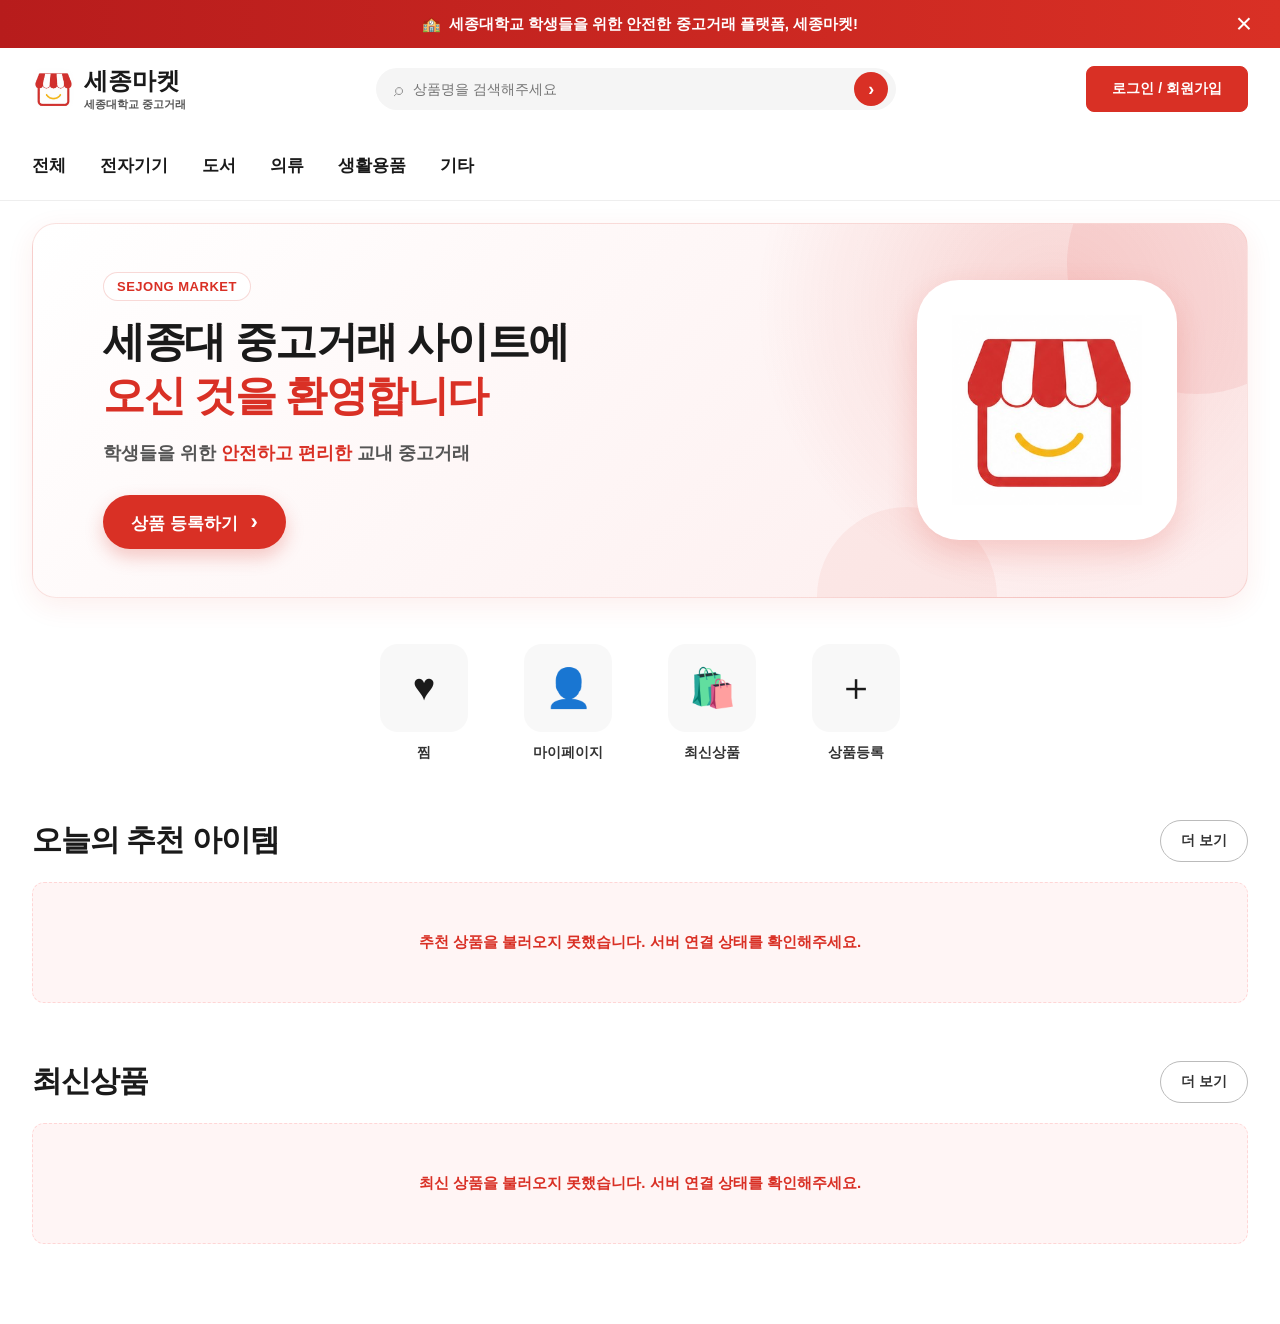
<file: frontend/main_ui/index.html>
<!DOCTYPE html>
<html lang="ko">
  <head>
    <meta charset="UTF-8" />
    <meta name="viewport" content="width=device-width, initial-scale=1.0" />
    <title>세종마켓 메인 페이지</title>
  <link rel="icon" href="data:image/svg+xml,%3Csvg xmlns=%27http://www.w3.org/2000/svg%27 viewBox=%270 0 100 100%27%3E%3Ctext y=%27.9em%27 font-size=%2790%27%3E%F0%9F%8F%AB%3C/text%3E%3C/svg%3E">

    <style>
      :root {
        --primary: #d93025;
        --primary-dark: #b71c1c;
        --primary-light: #fdecec;
        --text-primary: #1a1a1a;
        --text-secondary: #555;
        --text-muted: #999;
        --border: #e0e0e0;
        --bg-page: #ffffff;
        --bg-card: #ffffff;
      }

      * {
        box-sizing: border-box;
        margin: 0;
        padding: 0;
      }

      html {
        scroll-behavior: smooth;
      }

      body {
        font-family: Arial, "Noto Sans KR", sans-serif;
        background: var(--bg-page);
        color: var(--text-primary);
      }

      a {
        color: inherit;
        text-decoration: none;
      }

      button {
        border: none;
        background: none;
        cursor: pointer;
        font-family: inherit;
      }

      .top-banner {
        width: 100%;
        height: 48px;
        background: linear-gradient(90deg, var(--primary-dark), var(--primary));
        color: white;
        display: flex;
        align-items: center;
        justify-content: center;
        font-size: 15px;
        font-weight: 700;
        position: relative;
      }

      .top-banner span {
        margin-right: 8px;
      }

      .top-banner .close-btn {
        position: absolute;
        right: 28px;
        top: 50%;
        transform: translateY(-50%);
        color: white;
        font-size: 28px;
        font-weight: 300;
      }

      .header {
        border-bottom: 1px solid #eeeeee;
        background: white;
      }

      .header-inner {
        width: 1180px;
        margin: 0 auto;
        padding: 18px 0;
        display: flex;
        align-items: center;
        justify-content: space-between;
      }

      .logo {
        display: flex;
        align-items: center;
        gap: 10px;
      }

      .logo-img {
        width: 42px;
        height: 42px;
        border-radius: 10px;
        object-fit: cover;
      }

      .logo-text-wrap {
        display: flex;
        flex-direction: column;
        line-height: 1.1;
      }

      .logo-main {
        font-size: 24px;
        font-weight: 900;
      }

      .logo-sub {
        margin-top: 4px;
        font-size: 11px;
        font-weight: 700;
        color: var(--text-secondary);
      }

      .search-form {
        width: 520px;
        height: 42px;
        background: #f5f5f5;
        border-radius: 999px;
        display: flex;
        align-items: center;
        padding: 0 8px 0 18px;
        gap: 10px;
      }

      .search-icon {
        font-size: 18px;
        color: #999999;
      }

      .search-form input {
        flex: 1;
        border: none;
        outline: none;
        background: transparent;
        font-size: 14px;
      }

      .search-submit-btn {
        width: 34px;
        height: 34px;
        border-radius: 50%;
        background: var(--primary);
        color: white;
        font-size: 18px;
        font-weight: 900;
      }

      .auth-area {
        display: flex;
        align-items: center;
        justify-content: flex-end;
        gap: 8px;
        flex-wrap: wrap;
      }

      .auth-user-name {
        color: var(--text-primary);
        font-size: 14px;
        font-weight: 900;
        white-space: nowrap;
      }

      .login-btn,
      .auth-login-btn,
      .auth-action-btn {
        border: 1px solid var(--primary);
        padding: 13px 25px;
        border-radius: 8px;
        font-size: 14px;
        font-weight: 800;
        background: var(--primary);
        color: white;
        transition: 0.18s;
      }

      .auth-action-btn {
        padding: 12px 16px;
      }

      .auth-logout-btn {
        border-color: #d5d5d5;
        background: #ffffff;
        color: var(--text-primary);
      }

      .login-btn:hover,
      .auth-login-btn:hover,
      .auth-action-btn:hover {
        background: var(--primary-dark);
      }

      .auth-logout-btn:hover {
        border-color: var(--primary);
        background: var(--primary-light);
        color: var(--primary);
      }

      .nav {
        width: 1180px;
        height: 70px;
        margin: 0 auto;
        display: flex;
        align-items: center;
      }

      .nav-left {
        display: flex;
        align-items: center;
        gap: 34px;
      }

      .nav-left a {
        font-size: 17px;
        font-weight: 800;
        transition: 0.18s;
      }

      .nav-left a:hover {
        color: var(--primary);
      }

      .main {
        width: 1180px;
        margin: 22px auto 80px;
        position: relative;
      }

      .hero {
        width: 100%;
        min-height: 290px;
        background:
          radial-gradient(circle at 84% 22%, rgba(217, 48, 37, 0.16), transparent 28%),
          linear-gradient(135deg, #ffffff 0%, var(--primary-light) 100%);
        border: 1px solid rgba(217, 48, 37, 0.13);
        border-radius: 24px;
        padding: 48px 70px;
        display: flex;
        align-items: center;
        justify-content: space-between;
        overflow: hidden;
        position: relative;
        box-shadow: 0 8px 28px rgba(217, 48, 37, 0.08);
      }

      .hero::before {
        content: "";
        position: absolute;
        width: 260px;
        height: 260px;
        right: -80px;
        top: -90px;
        background: rgba(217, 48, 37, 0.08);
        border-radius: 50%;
      }

      .hero::after {
        content: "";
        position: absolute;
        width: 180px;
        height: 180px;
        right: 250px;
        bottom: -90px;
        background: rgba(217, 48, 37, 0.06);
        border-radius: 50%;
      }

      .hero-text {
        position: relative;
        z-index: 2;
      }

      .hero-label {
        display: inline-block;
        margin-bottom: 14px;
        padding: 6px 13px;
        border-radius: 999px;
        background: white;
        color: var(--primary);
        border: 1px solid rgba(217, 48, 37, 0.18);
        font-size: 13px;
        font-weight: 800;
        letter-spacing: 0.5px;
      }

      .hero-text h1 {
        font-size: 42px;
        line-height: 1.28;
        letter-spacing: -1.5px;
        margin-bottom: 18px;
      }

      .hero-text h1 strong {
        color: var(--primary);
      }

      .hero-desc {
        font-size: 18px;
        font-weight: 600;
        color: var(--text-secondary);
        margin-bottom: 30px;
      }

      .hero-desc .red {
        color: var(--primary);
        font-weight: 900;
      }

      .hero-btn {
        min-width: 170px;
        height: 54px;
        padding: 0 28px;
        border-radius: 999px;
        background: var(--primary);
        color: white;
        font-size: 17px;
        font-weight: 800;
        box-shadow: 0 8px 18px rgba(217, 48, 37, 0.25);
        transition: 0.18s;
      }

      .hero-btn:hover {
        background: var(--primary-dark);
        transform: translateY(-2px);
      }

      .hero-btn span {
        margin-left: 8px;
        font-size: 22px;
      }

      .hero-logo-box {
        width: 260px;
        height: 260px;
        border-radius: 42px;
        background: white;
        display: flex;
        align-items: center;
        justify-content: center;
        position: relative;
        z-index: 2;
        box-shadow: 0 12px 30px rgba(217, 48, 37, 0.18);
      }

      .hero-logo-img {
        width: 190px;
        height: 190px;
        object-fit: contain;
      }

      .quick-menu {
        margin: 46px auto 58px;
        display: flex;
        justify-content: center;
        gap: 34px;
      }

      .quick-item {
        width: 110px;
        text-align: center;
      }

      .quick-link {
        display: block;
      }

      .quick-icon {
        width: 88px;
        height: 88px;
        margin: 0 auto 12px;
        background: #f8f8f8;
        border-radius: 18px;
        display: flex;
        align-items: center;
        justify-content: center;
        font-size: 38px;
        transition: 0.2s;
      }

      .quick-link:hover .quick-icon {
        transform: translateY(-4px);
        background: var(--primary-light);
        color: var(--primary);
      }

      .quick-item p {
        font-size: 14px;
        font-weight: 800;
        color: #333333;
      }

      .product-section {
        margin-top: 58px;
      }

      .section-head {
        display: flex;
        align-items: center;
        justify-content: space-between;
        margin-bottom: 20px;
      }

      .section-title {
        font-size: 30px;
        font-weight: 900;
        letter-spacing: -1px;
      }

      .more-btn {
        padding: 11px 20px;
        border: 1px solid #bbbbbb;
        border-radius: 999px;
        font-size: 14px;
        font-weight: 800;
        color: #333333;
        background: white;
        transition: 0.18s;
      }

      .more-btn:hover {
        border-color: var(--primary);
        color: var(--primary);
        background: var(--primary-light);
      }

      .product-grid {
        display: grid;
        grid-template-columns: repeat(5, 1fr);
        gap: 18px;
      }

      .product-card {
        border-radius: 10px;
        overflow: hidden;
        background: white;
        border: 1px solid #eeeeee;
        transition: 0.2s;
        position: relative;
      }

      .product-card:hover {
        transform: translateY(-5px);
        box-shadow: 0 10px 30px rgba(0, 0, 0, 0.08);
      }

      .product-img {
        height: 190px;
        position: relative;
        display: flex;
        align-items: center;
        justify-content: center;
        font-size: 64px;
        background: #f1f1f1;
      }

      .product-img.blue {
        background: linear-gradient(135deg, #d8ecff, #ffffff);
      }

      .product-img.gray {
        background: linear-gradient(135deg, #dddddd, #f9f9f9);
      }

      .product-img.beige {
        background: linear-gradient(135deg, #d8c7a7, #f5f0e5);
      }

      .product-img.red {
        background: linear-gradient(135deg, var(--primary-light), #ffffff);
      }

      .product-img.green {
        background: linear-gradient(135deg, #e6f8df, #ffffff);
      }

      .product-img.pink {
        background: linear-gradient(135deg, #fff0f3, #ffffff);
      }

      .product-real-img {
        width: 100%;
        height: 100%;
        object-fit: cover;
        display: block;
      }

      .heart {
        position: absolute;
        right: 12px;
        top: 10px;
        width: 34px;
        height: 34px;
        border-radius: 50%;
        background: rgba(255, 255, 255, 0.86);
        color: white;
        font-size: 27px;
        text-shadow: 0 1px 5px rgba(0, 0, 0, 0.35);
        z-index: 5;
        display: grid;
        place-items: center;
        line-height: 1;
      }

      .heart.liked {
        color: var(--primary);
        text-shadow: none;
      }

      .care {
        position: absolute;
        left: 10px;
        top: 10px;
        background: var(--primary);
        color: white;
        padding: 4px 8px;
        border-radius: 3px;
        font-size: 12px;
        font-weight: 900;
        z-index: 5;
      }

      .product-info {
        padding: 13px;
      }

      .product-name {
        font-size: 15px;
        font-weight: 700;
        margin-bottom: 9px;
        white-space: nowrap;
        overflow: hidden;
        text-overflow: ellipsis;
      }

      .product-status {
        position: absolute;
        left: 10px;
        bottom: 10px;
        z-index: 6;
        padding: 5px 8px;
        border-radius: 6px;
        font-size: 12px;
        font-weight: 900;
      }

      .product-status.on-sale {
        background: var(--primary);
        color: #fff;
      }

      .product-status.sold-out {
        background: #888;
        color: #fff;
      }

      .product-price {
        font-size: 18px;
        font-weight: 900;
        margin-bottom: 8px;
      }

      .product-meta {
        font-size: 12px;
        color: #777777;
        display: flex;
        justify-content: space-between;
        gap: 8px;
      }

      .empty-message {
        grid-column: 1 / -1;
        padding: 50px 20px;
        text-align: center;
        border: 1px dashed #dddddd;
        border-radius: 12px;
        color: #777777;
        font-size: 15px;
        font-weight: 700;
        background: #fafafa;
      }

      .empty-message.loading {
        color: #777777;
      }

      .empty-message.error {
        color: var(--primary);
        background: #fff5f5;
        border-color: #ffd6d6;
      }

      @media (max-width: 1280px) {
        .header-inner,
        .nav,
        .main {
          width: 95%;
        }
      }

      @media (max-width: 900px) {
        .header-inner {
          flex-wrap: wrap;
          gap: 15px;
        }

        .search-form {
          order: 3;
          width: 100%;
        }

        .nav {
          height: auto;
          padding: 18px 0;
          overflow-x: auto;
        }

        .nav-left {
          gap: 22px;
          white-space: nowrap;
        }

        .hero {
          padding: 38px 28px;
          flex-direction: column;
          text-align: center;
          gap: 30px;
        }

        .hero-text h1 {
          font-size: 32px;
        }

        .hero-desc {
          font-size: 16px;
        }

        .hero-logo-box {
          width: 200px;
          height: 200px;
        }

        .hero-logo-img {
          width: 145px;
          height: 145px;
        }

        .product-grid {
          grid-template-columns: repeat(2, 1fr);
        }

        .quick-menu {
          flex-wrap: wrap;
        }
      }

      @media (max-width: 520px) {
        .product-grid {
          grid-template-columns: 1fr;
        }

        .hero-text h1 {
          font-size: 26px;
        }

        .hero {
          padding: 32px 22px;
        }

        .section-title {
          font-size: 25px;
        }
      }
    </style>
  </head>

  <body>
    <div class="top-banner">
      <span>🏫</span>
      세종대학교 학생들을 위한 안전한 중고거래 플랫폼, 세종마켓!
      <button class="close-btn" onclick="closeBanner()">×</button>
    </div>

    <header class="header">
      <div class="header-inner">
        <a href="index.html" class="logo">
          <img src="../login_mypage/logo.png" alt="세종마켓 로고" class="logo-img" />
          <div class="logo-text-wrap">
            <span class="logo-main">세종마켓</span>
            <span class="logo-sub">세종대학교 중고거래</span>
          </div>
        </a>

        <form class="search-form" id="searchForm">
          <span class="search-icon">⌕</span>
          <input id="searchInput" type="text" placeholder="상품명을 검색해주세요" />
          <button type="submit" class="search-submit-btn">›</button>
        </form>

        <div class="auth-area" id="authArea">
          <button class="login-btn" type="button" onclick="location.href='../login_mypage/login.html'">
            로그인/회원가입
          </button>
        </div>
      </div>

      <nav class="nav">
        <div class="nav-left" id="navLinks">
          <a href="product-list.html">전체</a>
          <a href="product-list.html?category=전자기기">전자기기</a>
          <a href="product-list.html?category=도서">도서</a>
          <a href="product-list.html?category=의류">의류</a>
          <a href="product-list.html?category=생활용품">생활용품</a>
          <a href="product-list.html?category=기타">기타</a>
        </div>
      </nav>
    </header>

    <main class="main">
      <section class="hero">
        <div class="hero-text">
          <p class="hero-label">SEJONG MARKET</p>
          <h1>
            세종대 중고거래 사이트에<br />
            <strong>오신 것을 환영합니다</strong>
          </h1>
          <p class="hero-desc">
            학생들을 위한 <span class="red">안전하고 편리한</span> 교내 중고거래
          </p>
          <button class="hero-btn" onclick="goProductCreate()">
            상품 등록하기 <span>›</span>
          </button>
        </div>

        <div class="hero-logo-box">
          <img src="../login_mypage/logo.png" alt="세종마켓 로고" class="hero-logo-img" />
        </div>
      </section>

      <section class="quick-menu" id="quickMenu">
        <div class="quick-item">
          <a href="../login_mypage/mypage.html?view=likes" class="quick-link" id="quickRecommendLink">
            <div class="quick-icon">♥</div>
            <p>찜</p>
          </a>
        </div>

        <div class="quick-item">
          <a href="../login_mypage/mypage.html" class="quick-link" id="quickMypageLink">
            <div class="quick-icon">👤</div>
            <p>마이페이지</p>
          </a>
        </div>

        <div class="quick-item">
          <a href="product-list.html?mode=latest" class="quick-link" id="quickLatestLink">
            <div class="quick-icon">🛍️</div>
            <p>최신상품</p>
          </a>
        </div>

        <div class="quick-item">
<a href="../product_create_ui/product-create-ui.html" class="quick-link" id="quickRegisterLink" onclick="return goProductCreate(event)">
            <div class="quick-icon">＋</div>
            <p>상품등록</p>
          </a>
        </div>
      </section>

      <section class="product-section">
        <div class="section-head">
          <h2 class="section-title">오늘의 추천 아이템</h2>
          <a href="product-list.html?mode=recommend" class="more-btn">더 보기</a>
        </div>

        <div class="product-grid" id="recommendGrid">
          <div class="empty-message">추천 상품을 불러오는 중입니다.</div>
        </div>
      </section>

      <section class="product-section" id="latestProducts">
        <div class="section-head">
          <h2 class="section-title">최신상품</h2>
          <a href="product-list.html?mode=latest" class="more-btn">더 보기</a>
        </div>

        <div class="product-grid" id="latestGrid">
          <div class="empty-message">최신 상품을 불러오는 중입니다.</div>
        </div>
      </section>
    </main>

    <script src="../common/api-config.js"></script>
    <script src="../common/app-utils.js"></script>
    <script>
      window.SejongMarketUtils.renderAuthArea("authArea", {
        loginUrl: window.SejongMarketUtils.pageUrl('login'),
        signupUrl: window.SejongMarketUtils.pageUrl('login'),
        mypageUrl: window.SejongMarketUtils.pageUrl('mypage'),
        afterLogoutUrl: window.SejongMarketUtils.pageUrl('home')
      });

      const {
        API_BASE_URL,
        getLoginEmail,
        toSejongEmail,
        readErrorMessage,
        imageSourceAttributes,
        hydrateRemoteImages,
        pageUrl,
        productDetailUrl
      } = window.SejongMarketUtils;

      // 배포/로컬 환경에 맞게 링크 동적 설정
      (function initLinks() {
        const heroBtn = document.querySelector('.hero-btn');
        if (heroBtn) heroBtn.onclick = () => { location.href = pageUrl('productNew'); };

        const quickRecommend = document.getElementById('quickRecommendLink');
        if (quickRecommend) quickRecommend.href = pageUrl('mypage', { view: 'likes' });

        const quickMypage = document.getElementById('quickMypageLink');
        if (quickMypage) quickMypage.href = pageUrl('mypage');

        const quickLatest = document.getElementById('quickLatestLink');
        if (quickLatest) quickLatest.href = pageUrl('products', { mode: 'latest' });

        const quickRegister = document.getElementById('quickRegisterLink');
        if (quickRegister) quickRegister.href = pageUrl('productNew');

        const moreRecommendBtn = document.querySelector('a.more-btn[href*="mode=recommend"]');
        if (moreRecommendBtn) moreRecommendBtn.href = pageUrl('products', { mode: 'recommend' });

        const moreLatestBtn = document.querySelector('a.more-btn[href*="mode=latest"]');
        if (moreLatestBtn) moreLatestBtn.href = pageUrl('products', { mode: 'latest' });

        // 네비게이션 카테고리 링크
        const navLinks = document.getElementById('navLinks');
        if (navLinks) {
          const categories = ['전체', '전자기기', '도서', '의류', '생활용품', '기타'];
          const links = navLinks.querySelectorAll('a');
          links.forEach((link, i) => {
            const cat = categories[i];
            if (!cat) return;
            link.href = cat === '전체'
              ? pageUrl('products')
              : pageUrl('products', { category: cat });
          });
        }
      })();
      const API_URLS = {
        recommendProducts: `${API_BASE_URL}/api/products/recommendations?limit=5`,
        latestProducts: `${API_BASE_URL}/api/products/latest?limit=5`,
        imageBaseUrl: API_BASE_URL
      };

      const searchForm = document.getElementById("searchForm");
      const searchInput = document.getElementById("searchInput");
      const recommendGrid = document.getElementById("recommendGrid");
      const latestGrid = document.getElementById("latestGrid");

      document.addEventListener("DOMContentLoaded", () => {
        loadMainProducts();
      });

      searchForm.addEventListener("submit", event => {
        event.preventDefault();

        const keyword = searchInput.value.trim();

        if (keyword === "") {
          location.href = pageUrl('products');
          return;
        }

        location.href = pageUrl('products', { keyword });
      });

      async function loadMainProducts() {
        await Promise.all([
          loadProductSection(
            recommendGrid,
            API_URLS.recommendProducts,
            "추천 상품을 불러오는 중입니다.",
            "등록된 추천 상품이 없습니다.",
            "추천 상품을 불러오지 못했습니다. 서버 연결 상태를 확인해주세요."
          ),
          loadProductSection(
            latestGrid,
            API_URLS.latestProducts,
            "최신 상품을 불러오는 중입니다.",
            "등록된 최신 상품이 없습니다.",
            "최신 상품을 불러오지 못했습니다. 서버 연결 상태를 확인해주세요."
          )
        ]);
      }

      async function loadProductSection(container, url, loadingMessage, emptyMessage, errorMessage) {
        renderStateMessage(container, loadingMessage, "loading");

        try {
          const products = await fetchProducts(withLoginEmail(url));

          if (!products || products.length === 0) {
            renderStateMessage(container, emptyMessage, "empty");
            return;
          }

          renderProductCards(container, products);
        } catch (error) {
          console.error(error);
          renderStateMessage(container, errorMessage, "error");
        }
      }

      async function fetchProducts(url) {
        const response = await fetch(url, {
          method: "GET",
          headers: {
            Accept: "application/json"
          }
        });

        if (!response.ok) {
          const message = await readErrorMessage(response);
          throw new Error(message || "상품 목록을 불러오지 못했습니다.");
        }

        const data = await response.json();

        if (Array.isArray(data)) {
          return data;
        }

        if (Array.isArray(data.products)) {
          return data.products;
        }

        if (Array.isArray(data.content)) {
          return data.content;
        }

        if (Array.isArray(data.items)) {
          return data.items;
        }

        throw new Error("상품 목록 응답 형식이 올바르지 않습니다.");
      }

      function renderProductCards(container, products) {
        container.innerHTML = "";

        products.forEach(product => {
          const card = document.createElement("article");
          const imageHtml = createProductImageHtml(product);
          const productName = product.productName || product.name || "상품명 없음";
          const productId = product.id || product.productId;
          const saleStatus = getSaleStatus(product);
          const saleStatusText = getSaleStatusText(product);
          const imageBadgeText = getImageBadgeText(product);
          const badgeHtml = imageBadgeText
            ? `<span class="care">${escapeHtml(imageBadgeText)}</span>`
            : "";

          card.className = "product-card";

          card.addEventListener("click", () => {
if (!productId) {
  alert("상품 정보를 확인할 수 없습니다.");
  return;
}
location.href = productDetailUrl(productId);
          });

          card.innerHTML = `
            <div class="product-img ${getCategoryColorClass(product.category)}">
              ${badgeHtml}
              ${imageHtml}
              <span class="product-status ${escapeHtml(saleStatus)}">${escapeHtml(saleStatusText)}</span>
              <button class="heart ${product.liked ? "liked" : ""}" type="button" aria-label="찜하기" onclick="event.stopPropagation(); toggleProductLike(this, ${Number(productId)})">${product.liked ? "♥" : "♡"}</button>
            </div>

            <div class="product-info">
              <p class="product-name">${escapeHtml(productName)}</p>
              <p class="product-price">${formatPrice(product.price)}</p>
              <div class="product-meta">
                <span>${escapeHtml(product.locationName || "위치 미정")}</span>
                <span>${escapeHtml(product.createdAtText || "")}</span>
              </div>
            </div>
          `;

          container.appendChild(card);
          hydrateRemoteImages(card);
        });
      }

      function renderStateMessage(container, message, type = "empty") {
        container.innerHTML = `
          <div class="empty-message ${escapeHtml(type)}">
            ${escapeHtml(message)}
          </div>
        `;
      }

      function goProductCreate(event) {
        if (event) {
          event.preventDefault();
        }

        const loginEmail = getNormalizedLoginEmail();
        const loginUser = localStorage.getItem("loginUser") || "";

        if (!loginEmail && !loginUser) {
          alert("상품 등록은 로그인 후 이용할 수 있습니다.");
          location.href = "../login_mypage/login.html";
          return false;
        }

        location.href = "../product_create_ui/product-create-ui.html";
        return false;
      }

      function createProductImageHtml(product) {
        if (product.imageUrl) {
          return `
            <img ${imageSourceAttributes(product.imageUrl, product.name || "상품 이미지", "product-real-img")} />
          `;
        }

        return getCategoryEmoji(product.category);
      }

      function getCategoryEmoji(category) {
        if (category === "전자기기") return "💻";
        if (category === "도서") return "📘";
        if (category === "의류") return "👕";
        if (category === "생활용품") return "🥤";
        return "📦";
      }

      function getCategoryColorClass(category) {
        if (category === "전자기기") return "blue";
        if (category === "도서") return "green";
        if (category === "의류") return "red";
        if (category === "생활용품") return "pink";
        return "gray";
      }

      function formatPrice(price) {
        const numberPrice = Number(price);

        if (Number.isNaN(numberPrice)) {
          return "가격 미정";
        }

        return numberPrice.toLocaleString("ko-KR") + "원";
      }

      function withLoginEmail(url) {
        const userEmail = getNormalizedLoginEmail();
        if (!userEmail) {
          return url;
        }

        const separator = url.includes("?") ? "&" : "?";
        return `${url}${separator}userEmail=${encodeURIComponent(userEmail)}`;
      }

      function getNormalizedLoginEmail() {
        const loginEmail = getLoginEmail();
        return loginEmail ? toSejongEmail(loginEmail) : "";
      }

      async function toggleProductLike(button, productId) {
        const userEmail = getNormalizedLoginEmail();
        if (!userEmail) {
          alert("로그인이 필요합니다.");
          location.href = pageUrl('login');
          return;
        }

        const currentlyLiked = button.classList.contains("liked");
        button.disabled = true;

        try {
          const response = await fetch(
            `${API_BASE_URL}/api/products/${encodeURIComponent(productId)}/likes?userEmail=${encodeURIComponent(userEmail)}`,
            { method: currentlyLiked ? "DELETE" : "POST" }
          );

          if (!response.ok) {
            throw new Error(await readErrorMessage(response));
          }

          const result = await response.json();
          const nextLiked = Boolean(result.liked);
          button.classList.toggle("liked", nextLiked);
          button.textContent = nextLiked ? "♥" : "♡";
        } catch (error) {
          alert(error.message || "찜하기 처리에 실패했습니다.");
        } finally {
          button.disabled = false;
        }
      }

      function closeBanner() {
        document.querySelector(".top-banner").style.display = "none";
      }

      function getSaleStatusText(product) {
        if (product.saleStatusText) {
          return product.saleStatusText;
        }

        if (product.status === "sold-out" || product.saleStatus === "SOLD_OUT") {
          return "판매완료";
        }

        return "판매중";
      }

      function getSaleStatus(product) {
        if (product.status) {
          return product.status;
        }

        if (product.saleStatus === "SOLD_OUT") {
          return "sold-out";
        }

        return "on-sale";
      }

      function getImageBadgeText(product) {
        const badgeText = product.badgeText || "";
        if (badgeText === "판매중" || badgeText === "판매완료") {
          return "";
        }

        return badgeText;
      }

      function escapeHtml(value) {
        return String(value)
          .replaceAll("&", "&amp;")
          .replaceAll("<", "&lt;")
          .replaceAll(">", "&gt;")
          .replaceAll('"', "&quot;")
          .replaceAll("'", "&#039;");
      }
    </script>
  </body>
</html>
</file>
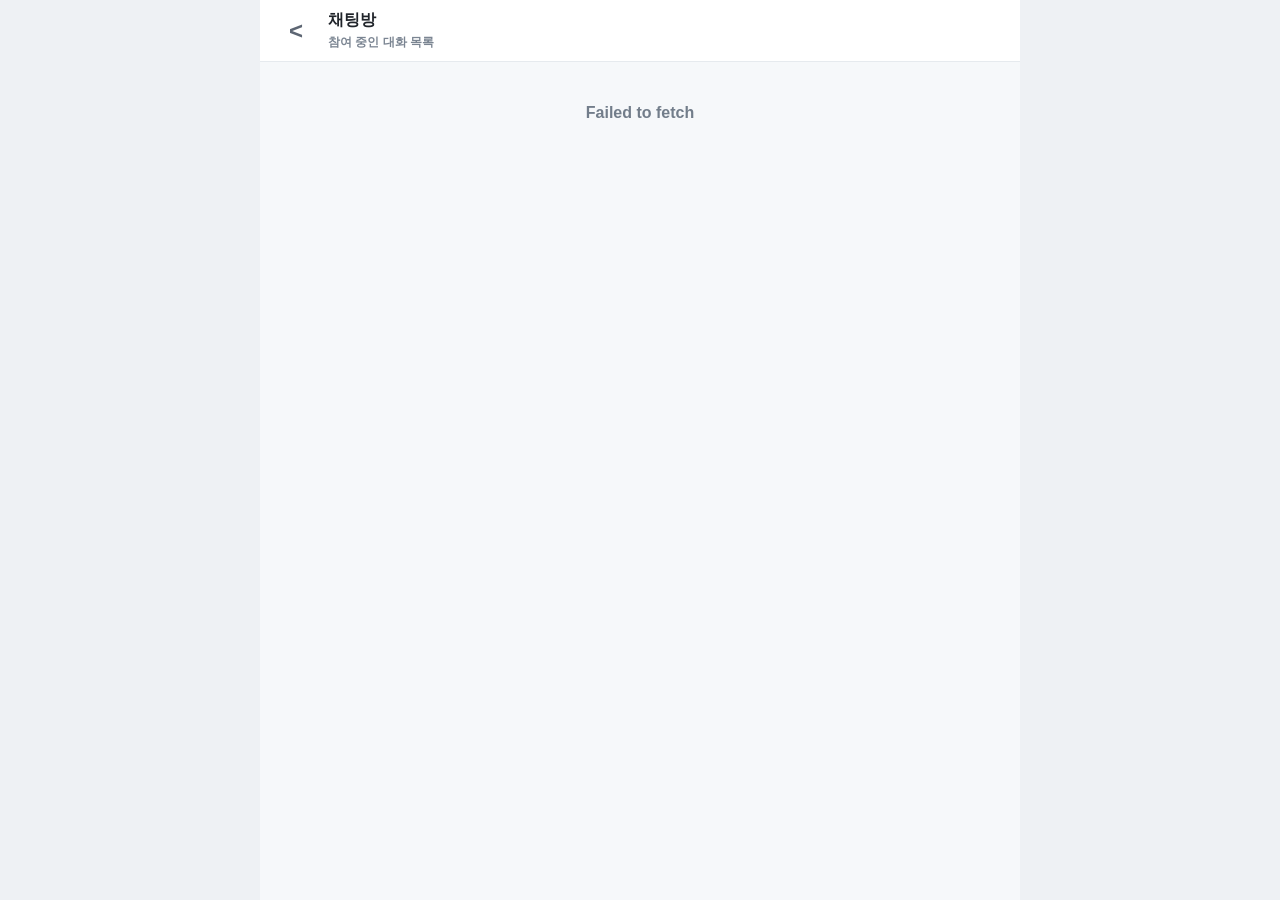
<file: frontend/chat_ui/chat.html>
<!DOCTYPE html>
<html lang="ko">
<head>
  <meta charset="UTF-8" />
  <meta name="viewport" content="width=device-width, initial-scale=1.0" />
  <title>채팅</title>
  <link rel="icon" href="data:image/svg+xml,%3Csvg xmlns=%27http://www.w3.org/2000/svg%27 viewBox=%270 0 100 100%27%3E%3Ctext y=%27.9em%27 font-size=%2790%27%3E%F0%9F%8F%AB%3C/text%3E%3C/svg%3E">
  <style>
    :root {
      --primary: #D93025;
      --primary-dark: #B71C1C;
      --primary-light: #FDECEC;
      --disabled: #c8cdd3;
    }

    * {
      box-sizing: border-box;
      margin: 0;
      padding: 0;
    }

    body {
      min-height: 100vh;
      background: #eef1f4;
      color: #20242a;
      font-family: Arial, "Noto Sans KR", sans-serif;
    }

    .chat-page {
      width: min(760px, 100%);
      min-height: 100vh;
      margin: 0 auto;
      display: grid;
      grid-template-rows: 62px 1fr 74px;
      background: #fff;
    }

    .chat-page.list-mode {
      grid-template-rows: 62px 1fr;
    }

    .chat-page.list-mode .input-area {
      display: none;
    }

    .header {
      display: flex;
      align-items: center;
      gap: 14px;
      padding: 0 18px;
      border-bottom: 1px solid #e6eaee;
      background: #fff;
    }

    .back-btn {
      width: 36px;
      height: 36px;
      border: 0;
      background: transparent;
      color: #5d6673;
      font-size: 24px;
      font-weight: 900;
      cursor: pointer;
    }

    .room-title {
      flex: 1;
      min-width: 0;
    }

    .leave-room-btn,
    .room-leave-btn {
      border: 1px solid #dce2e8;
      border-radius: 8px;
      background: #fff;
      color: #5d6673;
      font-size: 12px;
      font-weight: 900;
      cursor: pointer;
    }

    .leave-room-btn {
      display: none;
      flex: 0 0 auto;
      padding: 8px 10px;
    }

    .room-leave-btn {
      flex: 0 0 auto;
      margin-top: 10px;
      padding: 6px 8px;
    }

    .leave-room-btn:hover,
    .room-leave-btn:hover {
      border-color: var(--primary);
      color: var(--primary);
    }

    .room-title strong {
      display: block;
      overflow: hidden;
      text-overflow: ellipsis;
      white-space: nowrap;
      font-size: 16px;
      font-weight: 900;
    }

    .room-title span {
      display: block;
      margin-top: 3px;
      overflow: hidden;
      color: #7b8592;
      font-size: 12px;
      font-weight: 700;
      text-overflow: ellipsis;
      white-space: nowrap;
    }

    .messages {
      overflow-y: auto;
      padding: 18px;
      background: #f6f8fa;
    }

    .message-row {
      display: flex;
      margin-bottom: 12px;
    }

    .message-row.mine {
      justify-content: flex-end;
    }

    .message {
      max-width: min(460px, 78%);
    }

    .sender {
      margin: 0 0 4px 2px;
      color: #7d8794;
      font-size: 12px;
      font-weight: 800;
    }

    .bubble {
      padding: 11px 13px;
      border-radius: 8px;
      background: #fff;
      color: #252b32;
      line-height: 1.45;
      white-space: pre-wrap;
      box-shadow: 0 1px 2px rgba(26, 33, 42, 0.06);
    }

    .mine .bubble {
      background: var(--primary);
      color: #fff;
    }

    .time {
      margin-top: 5px;
      color: #9ba4ae;
      font-size: 11px;
      font-weight: 700;
    }

    .mine .time {
      text-align: right;
    }

    .message-meta {
      display: flex;
      align-items: center;
      gap: 5px;
      margin-top: 5px;
      color: #9ba4ae;
      font-size: 11px;
      font-weight: 700;
    }

    .mine .message-meta {
      justify-content: flex-end;
    }

    .unread-one {
      color: var(--primary);
      font-weight: 900;
    }

    .input-area {
      display: flex;
      gap: 10px;
      align-items: center;
      padding: 12px 14px;
      border-top: 1px solid #e6eaee;
      background: #fff;
    }

    .message-input {
      flex: 1;
      height: 48px;
      min-width: 0;
      border: 1px solid #dce2e8;
      border-radius: 8px;
      padding: 0 14px;
      color: #252b32;
      font-size: 15px;
      outline: none;
    }

    .message-input:focus {
      border-color: var(--primary);
    }

    .send-btn {
      width: 78px;
      height: 48px;
      border: 0;
      border-radius: 8px;
      background: var(--primary);
      color: #fff;
      font-size: 15px;
      font-weight: 900;
      cursor: pointer;
    }

    .send-btn:hover:not(:disabled) {
      background: var(--primary-dark);
    }

    .send-btn:disabled {
      background: var(--disabled);
      cursor: not-allowed;
    }

    .status {
      padding: 24px;
      color: #727d8a;
      font-weight: 800;
      text-align: center;
    }

    .room-list {
      display: flex;
      flex-direction: column;
      gap: 10px;
    }

    .room-card {
      width: 100%;
      border: 1px solid #e3e8ee;
      border-radius: 8px;
      padding: 14px;
      background: #fff;
      color: inherit;
      text-align: left;
      cursor: pointer;
      box-shadow: 0 1px 2px rgba(26, 33, 42, 0.04);
    }

    .room-card:hover {
      border-color: var(--primary);
    }

    .room-card-top,
    .room-card-bottom {
      display: flex;
      align-items: center;
      justify-content: space-between;
      gap: 12px;
      min-width: 0;
    }

    .room-opponent {
      min-width: 0;
      overflow: hidden;
      text-overflow: ellipsis;
      white-space: nowrap;
      font-size: 15px;
      font-weight: 900;
    }

    .room-time {
      flex: 0 0 auto;
      color: #9ba4ae;
      font-size: 11px;
      font-weight: 800;
    }

    .room-product {
      margin-top: 5px;
      overflow: hidden;
      color: #707b88;
      font-size: 12px;
      font-weight: 800;
      text-overflow: ellipsis;
      white-space: nowrap;
    }

    .room-last-message {
      min-width: 0;
      overflow: hidden;
      color: #3a414a;
      font-size: 13px;
      font-weight: 700;
      text-overflow: ellipsis;
      white-space: nowrap;
    }

    .room-unread {
      display: inline-flex;
      min-width: 18px;
      height: 18px;
      align-items: center;
      justify-content: center;
      border-radius: 999px;
      padding: 0 5px;
      background: var(--primary);
      color: #fff;
      font-size: 11px;
      font-weight: 900;
    }
  </style>
</head>
<body>
  <div class="chat-page">
    <header class="header">
      <button class="back-btn" type="button" id="backBtn" aria-label="뒤로가기">&lt;</button>
      <div class="room-title">
        <strong id="roomTitle">채팅</strong>
        <span id="roomSubTitle">대화 정보를 불러오는 중입니다.</span>
      </div>
      <button class="leave-room-btn" type="button" id="leaveRoomBtn">&#45208;&#44032;&#44592;</button>
    </header>

    <main class="messages" id="messages">
      <div class="status">메시지를 불러오는 중입니다.</div>
    </main>

    <form class="input-area" id="messageForm">
      <input class="message-input" id="messageInput" type="text" maxlength="1000" placeholder="메시지를 입력하세요" autocomplete="off" />
      <button class="send-btn" id="sendBtn" type="submit">전송</button>
    </form>
  </div>

  <script src="../common/api-config.js"></script>
  <script src="../common/app-utils.js"></script>
  <script>
    const { API_BASE_URL, pageUrl, chatRoomUrl, toSejongEmail } = window.SejongMarketUtils;
    const params = new URLSearchParams(location.search);
    const roomId = params.get("roomId");
    const chatPageEl = document.querySelector(".chat-page");
    const messagesEl = document.getElementById("messages");
    const roomTitleEl = document.getElementById("roomTitle");
    const roomSubTitleEl = document.getElementById("roomSubTitle");
    const messageForm = document.getElementById("messageForm");
    const messageInput = document.getElementById("messageInput");
    const sendBtn = document.getElementById("sendBtn");
    const leaveRoomBtn = document.getElementById("leaveRoomBtn");
    const PRODUCT_LIST_URL = pageUrl("products");
    let pollingId = null;
    let latestRenderedIds = "";

    document.getElementById("backBtn").addEventListener("click", () => {
      if (history.length > 1) {
        history.back();
        return;
      }

      location.href = PRODUCT_LIST_URL;
    });

    function getLoginEmail() {
      try {
        const loginUser = JSON.parse(localStorage.getItem("loginUser"));
        if (loginUser && loginUser.email) {
          return toSejongEmail(loginUser.email);
        }
      } catch (error) {
        return toSejongEmail(localStorage.getItem("loginEmail") || "");
      }

      return toSejongEmail(localStorage.getItem("loginEmail") || localStorage.getItem("userEmail") || "");
    }

    function formatTime(value) {
      if (!value) {
        return "";
      }

      return new Date(value).toLocaleString("ko-KR", {
        month: "2-digit",
        day: "2-digit",
        hour: "2-digit",
        minute: "2-digit"
      });
    }

    function scrollToBottom() {
      messagesEl.scrollTop = messagesEl.scrollHeight;
    }

    function escapeHtml(value) {
      return String(value || "")
        .replaceAll("&", "&amp;")
        .replaceAll("<", "&lt;")
        .replaceAll(">", "&gt;")
        .replaceAll('"', "&quot;")
        .replaceAll("'", "&#039;");
    }

    function renderMessages(messages) {
      const ids = messages.map((message) => `${message.id}:${message.readAt || ""}`).join(",");
      if (ids === latestRenderedIds) {
        return;
      }

      latestRenderedIds = ids;
      const loginEmail = getLoginEmail();

      if (messages.length === 0) {
        messagesEl.innerHTML = `<div class="status">아직 메시지가 없습니다.</div>`;
        return;
      }

      messagesEl.innerHTML = messages.map((message) => {
        const mine = message.senderEmail === loginEmail;
        const sender = escapeHtml(message.senderNickname || message.senderEmail);
        const content = escapeHtml(message.content);
        const unreadMark = mine && !message.readAt ? `<span class="unread-one">1</span>` : "";
        return `
          <div class="message-row ${mine ? "mine" : ""}">
            <div class="message">
              ${mine ? "" : `<div class="sender">${sender}</div>`}
              <div class="bubble">${content}</div>
              <div class="message-meta">${unreadMark}<span>${formatTime(message.createdAt)}</span></div>
            </div>
          </div>
        `;
      }).join("");

      scrollToBottom();
    }

    function renderRoomList(rooms) {
      if (!rooms.length) {
        messagesEl.innerHTML = `<div class="status">\uCC38\uC5EC \uC911\uC778 \uCC44\uD305\uBC29\uC774 \uC5C6\uC2B5\uB2C8\uB2E4.</div>`;
        return;
      }

      messagesEl.innerHTML = `
        <div class="room-list">
          ${rooms.map((room) => `
            <div class="room-card" role="button" tabindex="0" data-room-id="${room.roomId}">
              <div class="room-card-top">
                <strong class="room-opponent">${escapeHtml(room.opponentNickname || room.opponentEmail || "\uC0C1\uB300\uBC29")}</strong>
                <span class="room-time">${formatTime(room.lastMessageAt)}</span>
              </div>
              <div class="room-product">${escapeHtml(room.productName || "\uC0C1\uD488 \uC815\uBCF4 \uC5C6\uC74C")}</div>
              <div class="room-card-bottom">
                <span class="room-last-message">${escapeHtml(room.lastMessage || "\uC544\uC9C1 \uBA54\uC2DC\uC9C0\uAC00 \uC5C6\uC2B5\uB2C8\uB2E4.")}</span>
                ${room.hasUnreadMessages ? `<span class="room-unread">${room.unreadCount || ""}</span>` : ""}
              </div>
              <button class="room-leave-btn" type="button" data-leave-room-id="${room.roomId}">&#45208;&#44032;&#44592;</button>
            </div>
          `).join("")}
        </div>
      `;

      messagesEl.querySelectorAll("[data-room-id]").forEach((card) => {
        card.addEventListener("click", () => {
          location.href = chatRoomUrl(card.dataset.roomId);
        });
        card.addEventListener("keydown", (event) => {
          if (event.key === "Enter" || event.key === " ") {
            event.preventDefault();
            location.href = chatRoomUrl(card.dataset.roomId);
          }
        });
      });

      messagesEl.querySelectorAll("[data-leave-room-id]").forEach((button) => {
        button.addEventListener("click", async (event) => {
          event.stopPropagation();
          await leaveRoom(button.dataset.leaveRoomId);
          await loadRoomList();
        });
      });
    }

    async function leaveRoom(targetRoomId) {
      if (!targetRoomId) {
        return;
      }

      if (!confirm("\uCC44\uD305\uBC29\uC744 \uB098\uAC00\uC2DC\uACA0\uC2B5\uB2C8\uAE4C?")) {
        return;
      }

      const loginEmail = getLoginEmail();
      const response = await fetch(`${API_BASE_URL}/api/chatrooms/${targetRoomId}?userEmail=${encodeURIComponent(loginEmail)}`, {
        method: "DELETE"
      });
      if (!response.ok) {
        throw new Error(await response.text());
      }
    }

    async function loadRoomList() {
      chatPageEl.classList.add("list-mode");
      messageForm.style.display = "none";
      leaveRoomBtn.style.display = "none";
      roomTitleEl.textContent = "채팅방";
      roomSubTitleEl.textContent = "참여 중인 대화 목록";
      messagesEl.innerHTML = `<div class="status">채팅방 목록을 불러오는 중입니다.</div>`;

      const loginEmail = getLoginEmail();
      const response = await fetch(`${API_BASE_URL}/api/chatrooms?userEmail=${encodeURIComponent(loginEmail)}`);
      if (!response.ok) {
        throw new Error(await response.text());
      }

      renderRoomList(await response.json());
    }

    async function loadRoom() {
      if (!roomId) {
        await loadRoomList();
        return;
      }

      leaveRoomBtn.style.display = "inline-flex";

      const response = await fetch(`${API_BASE_URL}/api/chatrooms/${roomId}`);
      if (!response.ok) {
        throw new Error(await response.text());
      }

      const room = await response.json();
      const loginEmail = getLoginEmail();
      const opponentName = loginEmail === room.sellerEmail
        ? room.buyerNickname || room.buyerEmail
        : room.sellerNickname || room.sellerEmail;

      roomTitleEl.textContent = opponentName || "채팅창";
      roomSubTitleEl.textContent = room.productName || "참여 중인 채팅방";
    }

    async function loadMessages() {
      const loginEmail = getLoginEmail();
      const response = await fetch(`${API_BASE_URL}/api/chatrooms/${roomId}/messages?userEmail=${encodeURIComponent(loginEmail)}`);
      if (!response.ok) {
        throw new Error(await response.text());
      }

      renderMessages(await response.json());
    }

    async function init() {
      try {
        if (!getLoginEmail()) {
          sendBtn.disabled = true;
          messagesEl.innerHTML = `<div class="status">로그인 후 채팅을 이용할 수 있습니다.</div>`;
          return;
        }

        await loadRoom();
        if (roomId) {
          await loadMessages();
          pollingId = setInterval(loadMessages, 2500);
        }
      } catch (error) {
        messagesEl.innerHTML = `<div class="status">${error.message || "채팅을 불러오지 못했습니다."}</div>`;
        sendBtn.disabled = true;
      }
    }

    messageForm.addEventListener("submit", async (event) => {
      event.preventDefault();

      const content = messageInput.value.trim();
      if (!content) {
        return;
      }

      try {
        sendBtn.disabled = true;
        const response = await fetch(`${API_BASE_URL}/api/chatrooms/${roomId}/messages`, {
          method: "POST",
          headers: {
            "Content-Type": "application/json"
          },
          body: JSON.stringify({
            senderEmail: getLoginEmail(),
            content
          })
        });

        if (!response.ok) {
          throw new Error(await response.text());
        }

        messageInput.value = "";
        latestRenderedIds = "";
        await loadMessages();
      } catch (error) {
        alert(error.message || "메시지를 보내지 못했습니다.");
      } finally {
        sendBtn.disabled = false;
        messageInput.focus();
      }
    });

    leaveRoomBtn.addEventListener("click", async () => {
      try {
        await leaveRoom(roomId);
        location.href = pageUrl("chatList");
      } catch (error) {
        alert(error.message || "\uCC44\uD305\uBC29\uC744 \uB098\uAC00\uC9C0 \uBABB\uD588\uC2B5\uB2C8\uB2E4.");
      }
    });

    window.addEventListener("beforeunload", () => {
      if (pollingId) {
        clearInterval(pollingId);
      }
    });

    init();
  </script>
</body>
</html>
</file>
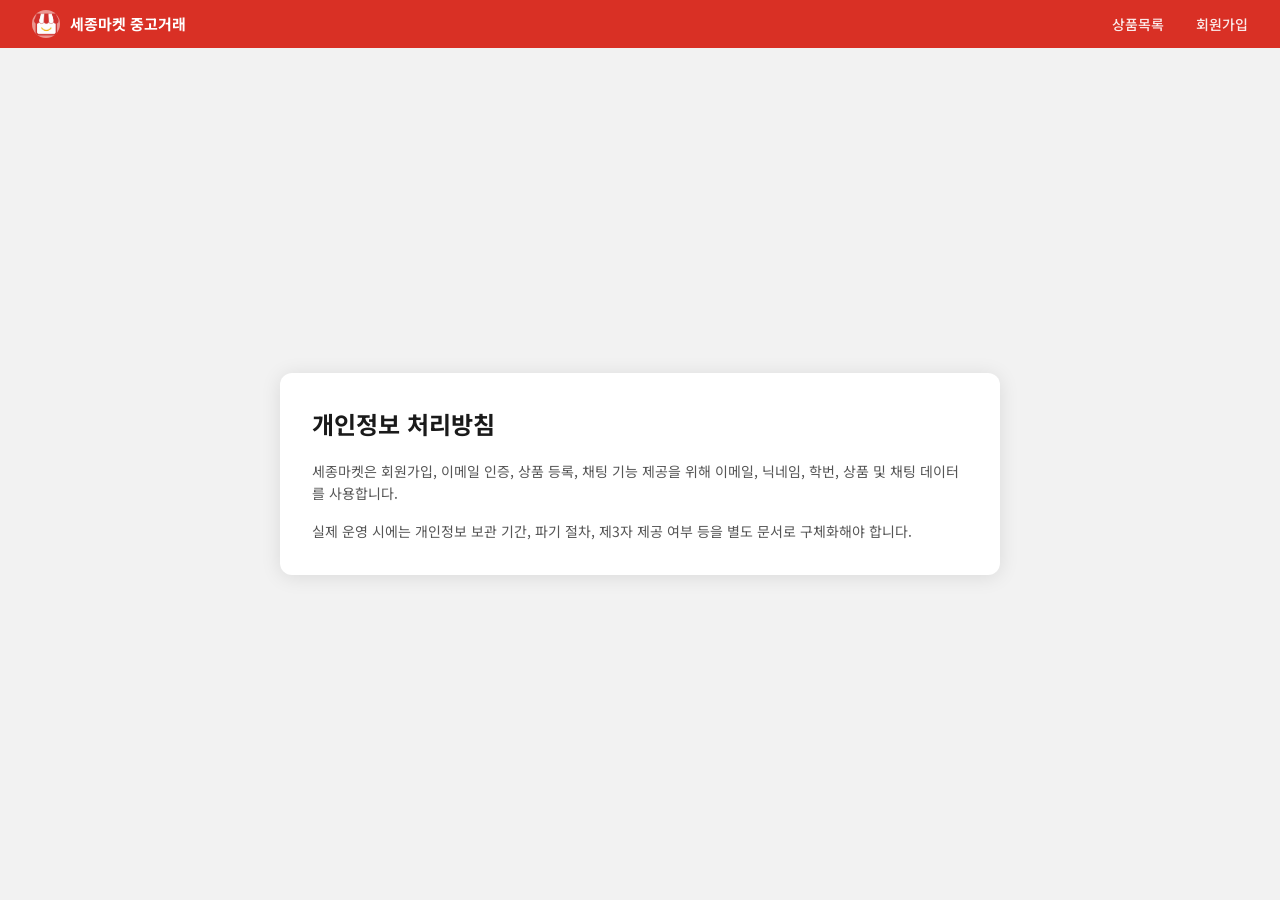
<file: frontend/login_mypage/privacy.html>
<!DOCTYPE html>
<html lang="ko">
<head>
  <meta charset="UTF-8">
  <meta name="viewport" content="width=device-width, initial-scale=1.0">
  <title>개인정보 처리방침 - 세종마켓</title>
  <link rel="icon" href="data:image/svg+xml,%3Csvg xmlns=%27http://www.w3.org/2000/svg%27 viewBox=%270 0 100 100%27%3E%3Ctext y=%27.9em%27 font-size=%2790%27%3E%F0%9F%8F%AB%3C/text%3E%3C/svg%3E">
  <link rel="stylesheet" href="common.css">
  <link href="https://fonts.googleapis.com/css2?family=Noto+Sans+KR:wght@400;500;700&display=swap" rel="stylesheet">
</head>
<body>
  <nav class="navbar">
    <div class="nav-inner">
      <a class="nav-logo" href="../main_ui/product-list.html">
        <img src="logo.png" alt="세종마켓 로고" class="nav-logo-img" onerror="this.style.display='none'">
        <span class="nav-logo-text">세종마켓 중고거래</span>
      </a>
      <ul class="nav-links">
        <li><a href="../main_ui/product-list.html">상품목록</a></li>
        <li><a href="signup.html">회원가입</a></li>
      </ul>
    </div>
  </nav>

  <main class="page">
    <section class="card" style="max-width: 720px; padding: 2rem;">
      <h1 style="font-size: 24px; margin-bottom: 1rem;">개인정보 처리방침</h1>
      <p style="color: var(--text-secondary);">
        세종마켓은 회원가입, 이메일 인증, 상품 등록, 채팅 기능 제공을 위해 이메일,
        닉네임, 학번, 상품 및 채팅 데이터를 사용합니다.
      </p>
      <p style="margin-top: 1rem; color: var(--text-secondary);">
        실제 운영 시에는 개인정보 보관 기간, 파기 절차, 제3자 제공 여부 등을 별도 문서로
        구체화해야 합니다.
      </p>
    </section>
  </main>

  <script src="../common/api-config.js"></script>
  <script src="../common/app-utils.js"></script>
</body>
</html>
</file>
<file: frontend/login_mypage/common.css>
/* ===========================
   세종마켓 — 공통 스타일 (common.css)
   로그인 + 회원가입 페이지 공유
   =========================== */

/* ── 전역 변수 ── */
:root {
  --primary: #D93025;       /* 세종대 레드 */
  --primary-dark: #B71C1C;
  --primary-light: #FDECEC;
  --text-primary: #1a1a1a;
  --text-secondary: #555;
  --text-muted: #999;
  --border: #e0e0e0;
  --bg-page: #f2f2f2;
  --bg-card: #fff;
  --radius-sm: 4px;
  --radius-md: 8px;
  --radius-lg: 12px;
}

/* ── 리셋 ── */
*, *::before, *::after {
  box-sizing: border-box;
  margin: 0;
  padding: 0;
}

body {
  font-family: 'Noto Sans KR', sans-serif;
  background-color: var(--bg-page);
  color: var(--text-primary);
  font-size: 14px;
  line-height: 1.6;
}

/* ── 네비게이션 바 ── */
.navbar {
  width: 100%;
  background: var(--primary);
  height: 48px;
  position: sticky;
  top: 0;
  z-index: 100;
}

.nav-inner {
  max-width: 100%;
  margin: 0 auto;
  height: 100%;
  display: flex;
  align-items: center;
  justify-content: space-between;
  padding: 0 2rem;
}

.nav-logo {
  display: flex;
  align-items: center;
  gap: 10px;
  color: #fff;
  text-decoration: none;
}

.nav-logo-img {
  width: 28px;
  height: 28px;
  border-radius: 50%;
  object-fit: cover;
}

.nav-logo-text {
  font-size: 15px;
  font-weight: 700;
  color: #fff;
}

.nav-links {
  display: flex;
  list-style: none;
  gap: 2rem;
}

.nav-links a {
  color: #fff;
  text-decoration: none;
  font-size: 14px;
  font-weight: 500;
  opacity: 0.9;
  transition: opacity 0.15s;
}

.nav-links a:hover {
  opacity: 1;
}

.nav-auth-item {
  display: flex;
  align-items: center;
  gap: 8px;
}

.nav-auth-item .auth-user-name {
  max-width: 110px;
  overflow: hidden;
  color: #fff;
  font-size: 13px;
  font-weight: 700;
  text-overflow: ellipsis;
  white-space: nowrap;
}

.nav-auth-item .auth-login-btn,
.nav-auth-item .auth-action-btn {
  height: 30px;
  padding: 0 10px;
  border: 1px solid rgba(255, 255, 255, 0.85);
  border-radius: 6px;
  background: rgba(255, 255, 255, 0.16);
  color: #fff;
  font-size: 12px;
  font-weight: 700;
}

.nav-auth-item .auth-login-btn:hover,
.nav-auth-item .auth-action-btn:hover {
  background: rgba(255, 255, 255, 0.26);
}

/* ── 페이지 레이아웃 ── */
.page {
  min-height: calc(100vh - 48px);
  display: flex;
  align-items: center;
  justify-content: center;
  padding: 2.5rem 1rem;
}

/* ── 카드 ── */
.card {
  background: var(--bg-card);
  border-radius: var(--radius-lg);
  box-shadow: 0 2px 20px rgba(0, 0, 0, 0.1);
  width: 100%;
}
</file>
